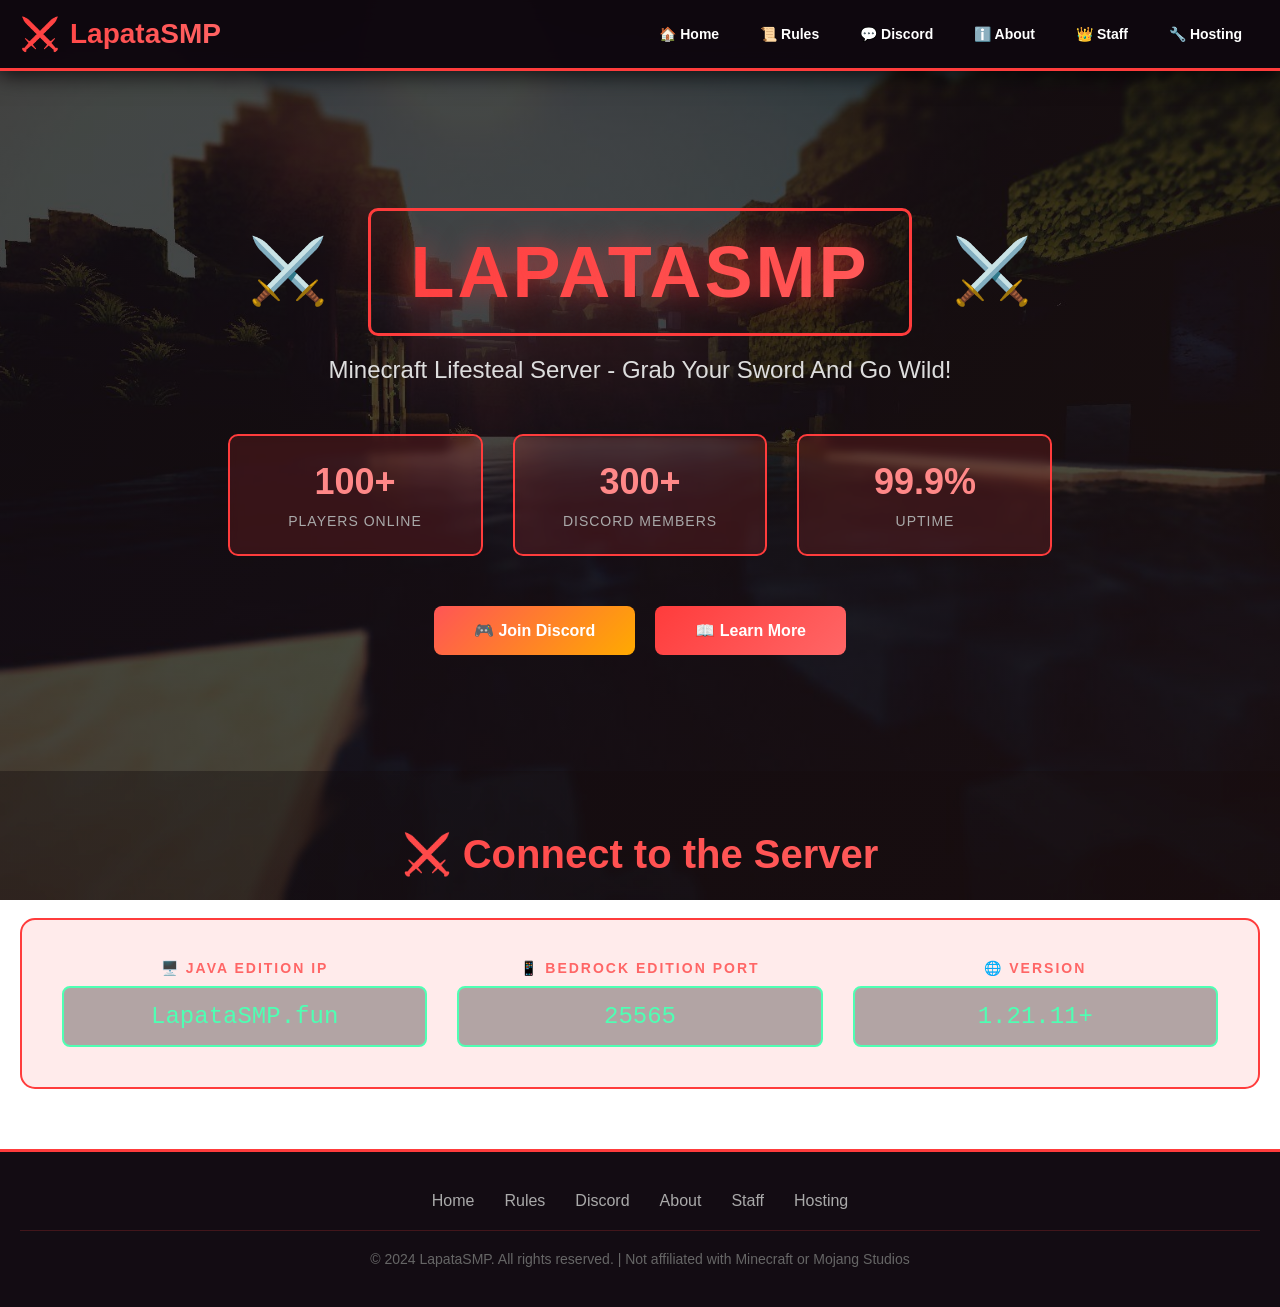
<file: index.html>
<!DOCTYPE html>
<html lang="en">
<head>
    <meta charset="UTF-8">
    <meta name="viewport" content="width=device-width, initial-scale=1.0">
    <title>LapataSMP - Minecraft Lifesteal Server</title>
    <link rel="stylesheet" href="styles.css">
</head>
<body>
    <!-- Header -->
    <header>
        <div class="header-content">
            <a href="index.html" class="logo">
                <span class="logo-icon">⚔️</span>
                LapataSMP
            </a>
            <nav>
                <a href="index.html">🏠 Home</a>
                <a href="rules.html">📜 Rules</a>
                <a href="discord.html">💬 Discord</a>
                <a href="about.html">ℹ️ About</a>
                <a href="staff.html">👑 Staff</a>
                <a href="hosting.html">🔧 Hosting</a>
            </nav>
        </div>
    </header>

    <!-- Hero Section -->
    <section class="hero">
        <div class="hero-content">
            <div style="display: flex; align-items: center; justify-content: center; gap: 20px;">
                <span class="sword-decoration">⚔️</span>
                <div class="hero-title">LAPATASMP</div>
                <span class="sword-decoration">⚔️</span>
            </div>
            <div class="hero-subtitle">Minecraft Lifesteal Server - Grab Your Sword And Go Wild!</div>

            <!-- Stats -->
            <div class="stats-container">
                <div class="stat-box">
                    <div class="stat-number">100+</div>
                    <div class="stat-label">Players Online</div>
                </div>
                <div class="stat-box">
                    <div class="stat-number">300+</div>
                    <div class="stat-label">Discord Members</div>
                </div>
                <div class="stat-box">
                    <div class="stat-number">99.9%</div>
                    <div class="stat-label">Uptime</div>
                </div>
            </div>

            <!-- CTA Buttons -->
            <div class="cta-buttons">
                <a href="discord.html" class="btn btn-secondary">🎮 Join Discord</a>
                <a href="about.html" class="btn btn-primary">📖 Learn More</a>
            </div>
        </div>
    </section>

    <!-- Server Info -->
    <section class="server-info-section">
        <h2 class="section-title">⚔️ Connect to the Server</h2>
        <div class="server-details">
            <div class="detail-item">
                <div class="detail-label">🖥️ Java Edition IP</div>
                <div class="detail-value" onclick="copyToClipboard('LapataSMP.fun')">LapataSMP.fun</div>
            </div>
            <div class="detail-item">
                <div class="detail-label">📱 Bedrock Edition Port</div>
                <div class="detail-value">25565</div>
            </div>
            <div class="detail-item">
                <div class="detail-label">🌐 Version</div>
                <div class="detail-value">1.21.11+</div>
            </div>
        </div>
    </section>

    <!-- Footer -->
    <footer>
        <div class="footer-content">
            <div class="footer-links">
                <a href="index.html">Home</a>
                <a href="rules.html">Rules</a>
                <a href="discord.html">Discord</a>
                <a href="about.html">About</a>
                <a href="staff.html">Staff</a>
                <a href="hosting.html">Hosting</a>
            </div>
            <div class="footer-bottom">
                <p>&copy; 2024 LapataSMP. All rights reserved. | Not affiliated with Minecraft or Mojang Studios</p>
            </div>
        </div>
    </footer>

    <script>
        function copyToClipboard(text) {
            navigator.clipboard.writeText(text).then(() => {
                alert('✅ Copied to clipboard: ' + text);
            }).catch(err => {
                console.error('Failed to copy:', err);
            });
        }
    </script>
</body>
</html>
</file>
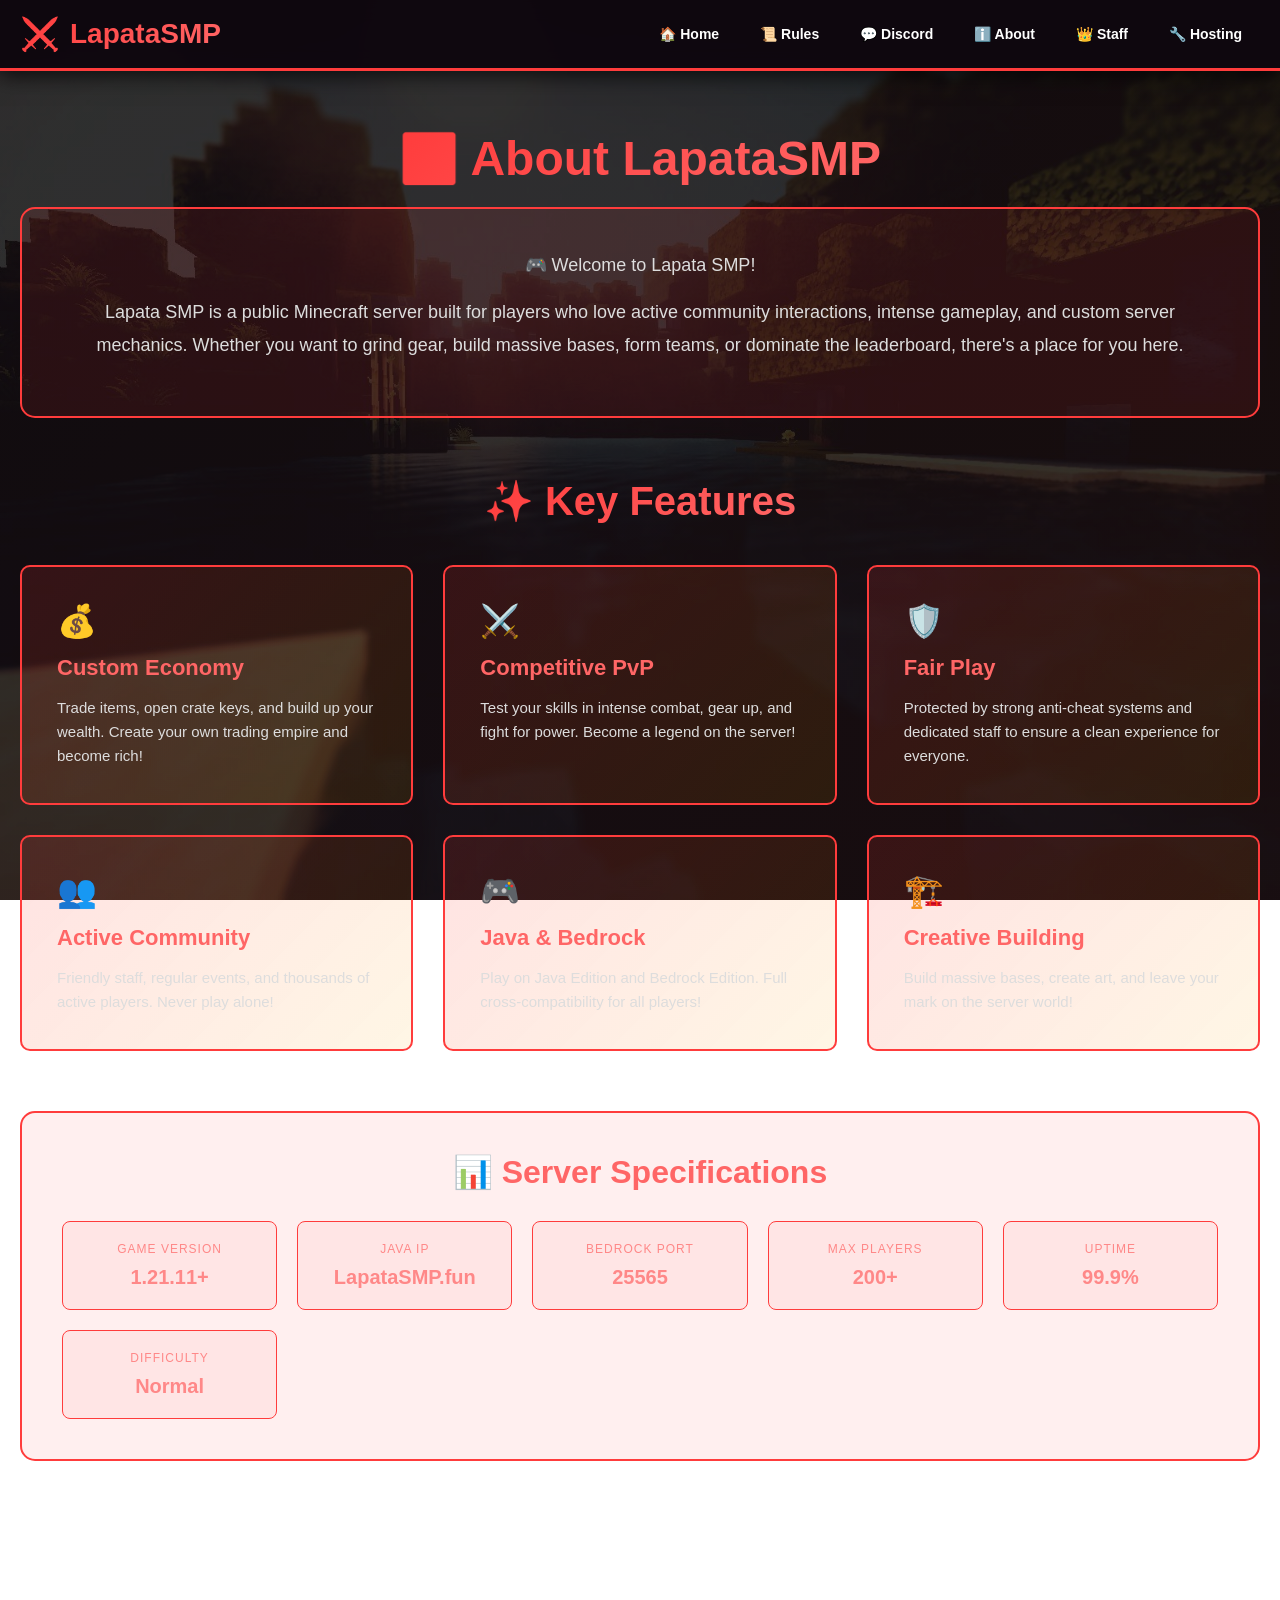
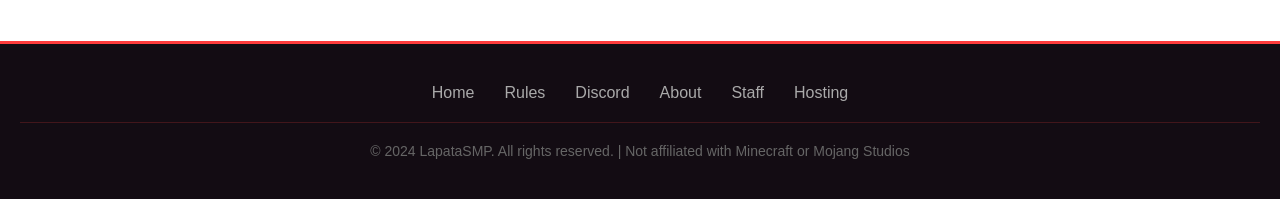
<file: about.html>
<!DOCTYPE html>
<html lang="en">
<head>
    <meta charset="UTF-8">
    <meta name="viewport" content="width=device-width, initial-scale=1.0">
    <title>About - LapataSMP</title>
    <link rel="stylesheet" href="styles.css">
</head>
<body>
    <!-- Header -->
    <header>
        <div class="header-content">
            <a href="index.html" class="logo">
                <span class="logo-icon">⚔️</span>
                LapataSMP
            </a>
            <nav>
                <a href="index.html">🏠 Home</a>
                <a href="rules.html">📜 Rules</a>
                <a href="discord.html">💬 Discord</a>
                <a href="about.html">ℹ️ About</a>
                <a href="staff.html">👑 Staff</a>
                <a href="hosting.html">🔧 Hosting</a>
            </nav>
        </div>
    </header>

    <!-- Main Content -->
    <div class="container" style="display: flex; flex-direction: column; align-items: center;">
        <h1 class="page-title">ℹ️ About LapataSMP</h1>

        <!-- Intro Section -->
        <div class="intro-section">
            <p>🎮 Welcome to Lapata SMP!</p>
            <p>Lapata SMP is a public Minecraft server built for players who love active community interactions, intense gameplay, and custom server mechanics. Whether you want to grind gear, build massive bases, form teams, or dominate the leaderboard, there's a place for you here.</p>
        </div>

        <!-- Features Section -->
        <h2 class="section-title">✨ Key Features</h2>
        
        <div class="features-grid">
            <div class="feature-card">
                <div class="feature-icon">💰</div>
                <div class="feature-title">Custom Economy</div>
                <div class="feature-description">Trade items, open crate keys, and build up your wealth. Create your own trading empire and become rich!</div>
            </div>

            <div class="feature-card">
                <div class="feature-icon">⚔️</div>
                <div class="feature-title">Competitive PvP</div>
                <div class="feature-description">Test your skills in intense combat, gear up, and fight for power. Become a legend on the server!</div>
            </div>

            <div class="feature-card">
                <div class="feature-icon">🛡️</div>
                <div class="feature-title">Fair Play</div>
                <div class="feature-description">Protected by strong anti-cheat systems and dedicated staff to ensure a clean experience for everyone.</div>
            </div>

            <div class="feature-card">
                <div class="feature-icon">👥</div>
                <div class="feature-title">Active Community</div>
                <div class="feature-description">Friendly staff, regular events, and thousands of active players. Never play alone!</div>
            </div>

            <div class="feature-card">
                <div class="feature-icon">🎮</div>
                <div class="feature-title">Java & Bedrock</div>
                <div class="feature-description">Play on Java Edition and Bedrock Edition. Full cross-compatibility for all players!</div>
            </div>

            <div class="feature-card">
                <div class="feature-icon">🏗️</div>
                <div class="feature-title">Creative Building</div>
                <div class="feature-description">Build massive bases, create art, and leave your mark on the server world!</div>
            </div>
        </div>

        <!-- Server Specs -->
        <div class="server-specs">
            <h2>📊 Server Specifications</h2>
            <div class="specs-grid">
                <div class="spec-item">
                    <div class="spec-label">Game Version</div>
                    <div class="spec-value">1.21.11+</div>
                </div>
                <div class="spec-item">
                    <div class="spec-label">Java IP</div>
                    <div class="spec-value">LapataSMP.fun</div>
                </div>
                <div class="spec-item">
                    <div class="spec-label">Bedrock Port</div>
                    <div class="spec-value">25565</div>
                </div>
                <div class="spec-item">
                    <div class="spec-label">Max Players</div>
                    <div class="spec-value">200+</div>
                </div>
                <div class="spec-item">
                    <div class="spec-label">Uptime</div>
                    <div class="spec-value">99.9%</div>
                </div>
                <div class="spec-item">
                    <div class="spec-label">Difficulty</div>
                    <div class="spec-value">Normal</div>
                </div>
            </div>
        </div>
    </div>

    <!-- Footer -->
    <footer>
        <div class="footer-content">
            <div class="footer-links">
                <a href="index.html">Home</a>
                <a href="rules.html">Rules</a>
                <a href="discord.html">Discord</a>
                <a href="about.html">About</a>
                <a href="staff.html">Staff</a>
                <a href="hosting.html">Hosting</a>
            </div>
            <div class="footer-bottom">
                <p>&copy; 2024 LapataSMP. All rights reserved. | Not affiliated with Minecraft or Mojang Studios</p>
            </div>
        </div>
    </footer>
</body>
</html>
</file>
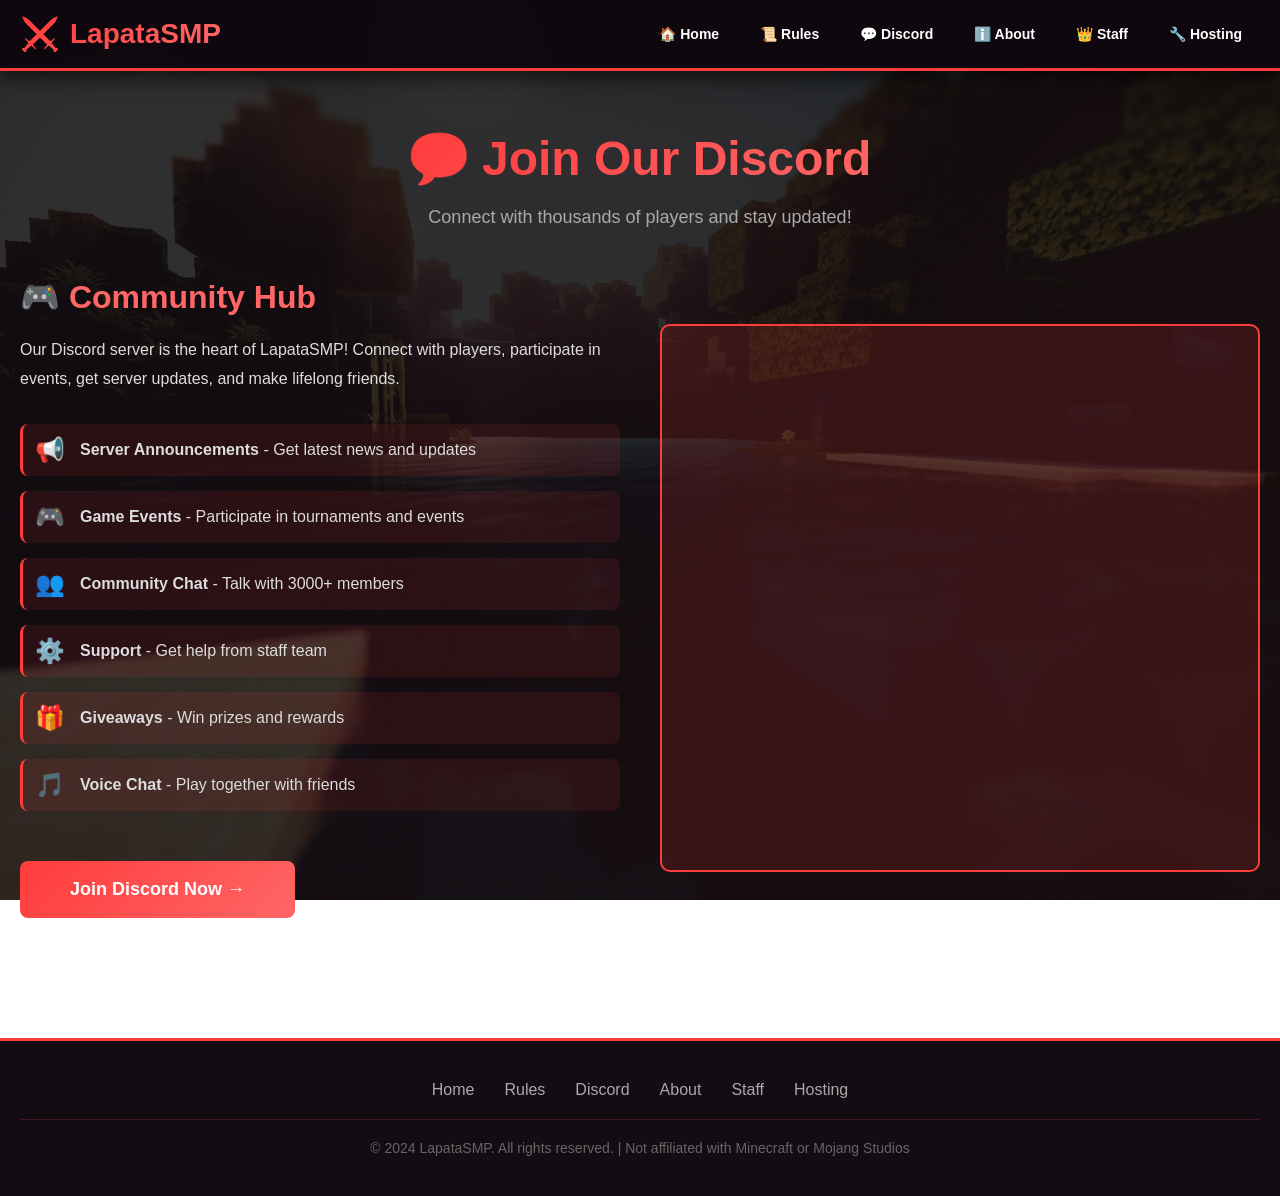
<file: discord.html>
<!DOCTYPE html>
<html lang="en">
<head>
    <meta charset="UTF-8">
    <meta name="viewport" content="width=device-width, initial-scale=1.0">
    <title>Discord - LapataSMP</title>
    <link rel="stylesheet" href="styles.css">
</head>
<body>
    <!-- Header -->
    <header>
        <div class="header-content">
            <a href="index.html" class="logo">
                <span class="logo-icon">⚔️</span>
                LapataSMP
            </a>
            <nav>
                <a href="index.html">🏠 Home</a>
                <a href="rules.html">📜 Rules</a>
                <a href="discord.html">💬 Discord</a>
                <a href="about.html">ℹ️ About</a>
                <a href="staff.html">👑 Staff</a>
                <a href="hosting.html">🔧 Hosting</a>
            </nav>
        </div>
    </header>

    <!-- Main Content -->
    <div class="container" style="display: flex; flex-direction: column; align-items: center;">
        <h1 class="page-title">💬 Join Our Discord</h1>
        <p class="page-subtitle">Connect with thousands of players and stay updated!</p>

        <div class="discord-content">
            <!-- Discord Info -->
            <div class="discord-info">
                <h2>🎮 Community Hub</h2>
                <p>Our Discord server is the heart of LapataSMP! Connect with players, participate in events, get server updates, and make lifelong friends.</p>

                <div class="benefits-list">
                    <div class="benefit-item">
                        <div class="benefit-icon">📢</div>
                        <div class="benefit-text"><strong>Server Announcements</strong> - Get latest news and updates</div>
                    </div>
                    <div class="benefit-item">
                        <div class="benefit-icon">🎮</div>
                        <div class="benefit-text"><strong>Game Events</strong> - Participate in tournaments and events</div>
                    </div>
                    <div class="benefit-item">
                        <div class="benefit-icon">👥</div>
                        <div class="benefit-text"><strong>Community Chat</strong> - Talk with 3000+ members</div>
                    </div>
                    <div class="benefit-item">
                        <div class="benefit-icon">⚙️</div>
                        <div class="benefit-text"><strong>Support</strong> - Get help from staff team</div>
                    </div>
                    <div class="benefit-item">
                        <div class="benefit-icon">🎁</div>
                        <div class="benefit-text"><strong>Giveaways</strong> - Win prizes and rewards</div>
                    </div>
                    <div class="benefit-item">
                        <div class="benefit-icon">🎵</div>
                        <div class="benefit-text"><strong>Voice Chat</strong> - Play together with friends</div>
                    </div>
                </div>

                <a href="https://discord.gg/hH77u4wPYd" target="_blank" class="discord-btn">Join Discord Now →</a>
            </div>

            <!-- Discord Widget -->
            <div class="discord-widget">
                <div class="widget-container">
                    <iframe src="https://discord.com/widget?id=1532938757743841352&theme=dark" width="100%" height="500" allowtransparency="true" frameborder="0" sandbox="allow-popups allow-popups-to-escape-sandbox allow-same-origin allow-scripts"></iframe>
                </div>
            </div>
        </div>
    </div>

    <!-- Footer -->
    <footer>
        <div class="footer-content">
            <div class="footer-links">
                <a href="index.html">Home</a>
                <a href="rules.html">Rules</a>
                <a href="discord.html">Discord</a>
                <a href="about.html">About</a>
                <a href="staff.html">Staff</a>
                <a href="hosting.html">Hosting</a>
            </div>
            <div class="footer-bottom">
                <p>&copy; 2024 LapataSMP. All rights reserved. | Not affiliated with Minecraft or Mojang Studios</p>
            </div>
        </div>
    </footer>
</body>
</html>
</file>
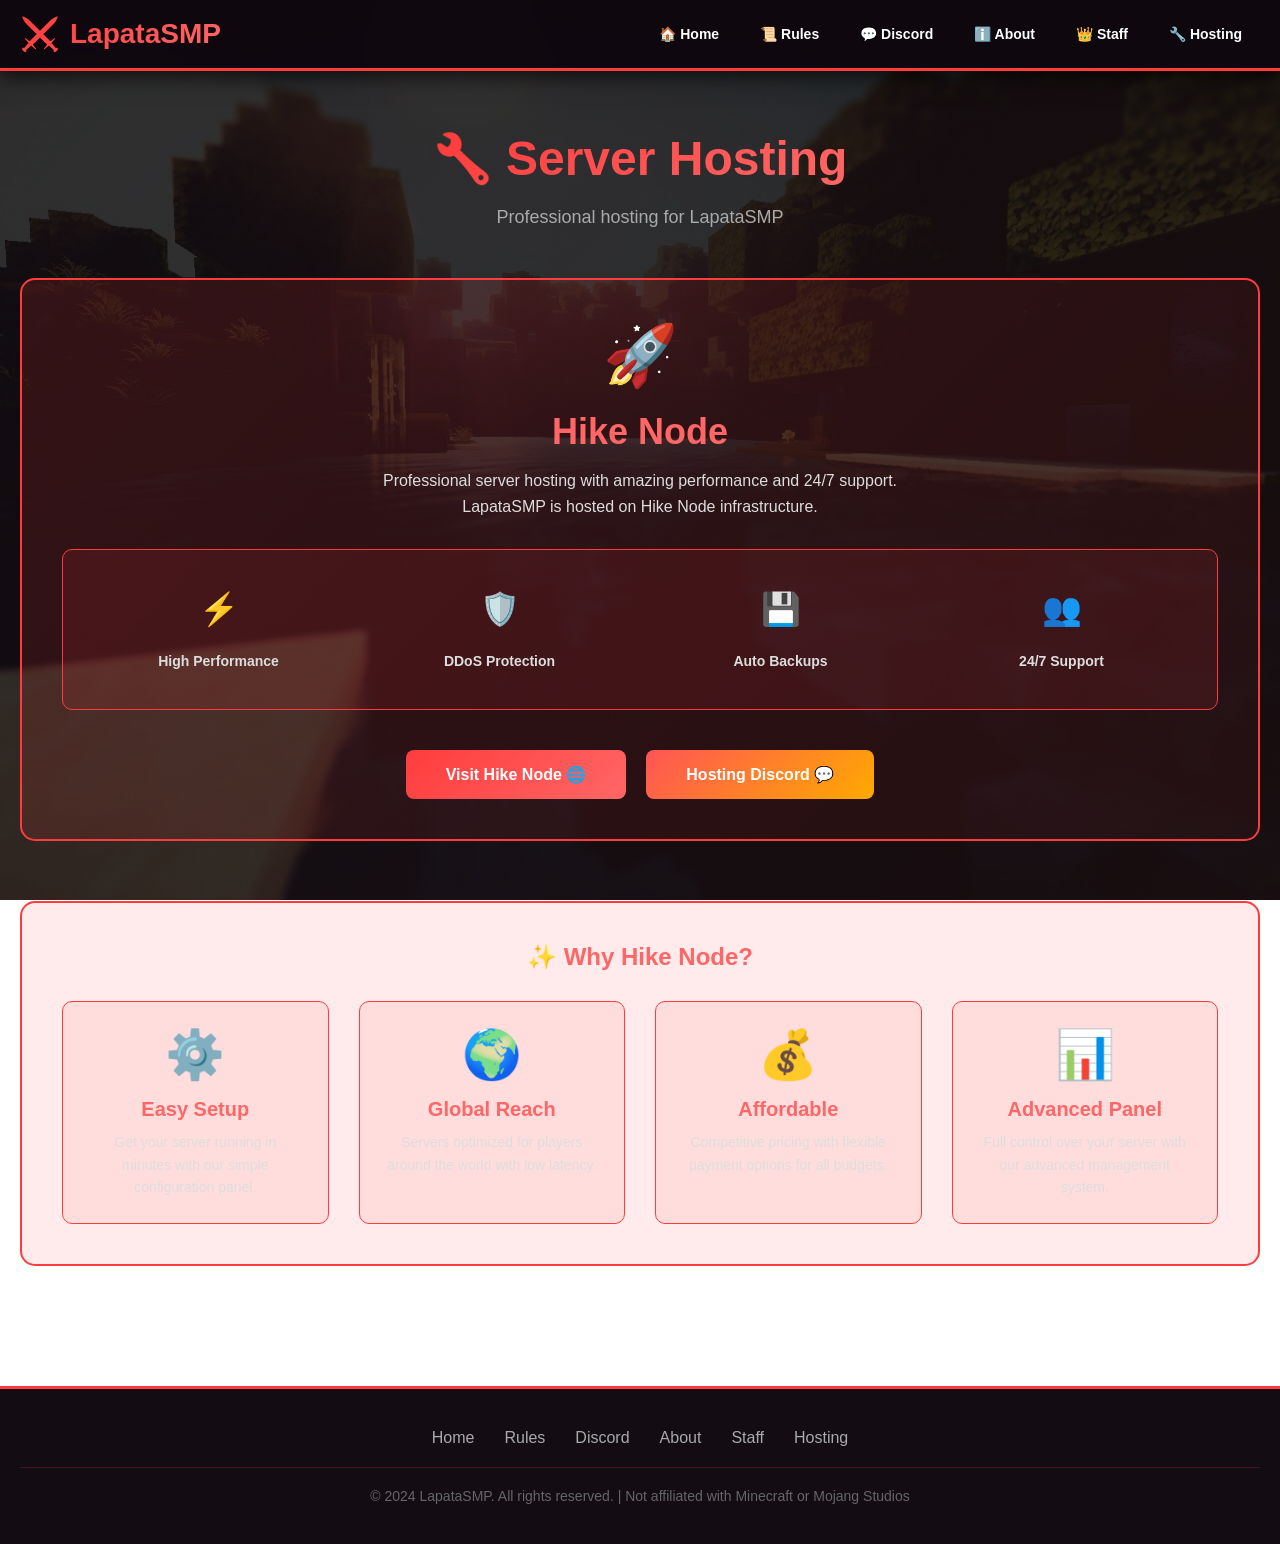
<file: hosting.html>
<!DOCTYPE html>
<html lang="en">
<head>
    <meta charset="UTF-8">
    <meta name="viewport" content="width=device-width, initial-scale=1.0">
    <title>Hosting - LapataSMP</title>
    <link rel="stylesheet" href="styles.css">
</head>
<body>
    <!-- Header -->
    <header>
        <div class="header-content">
            <a href="index.html" class="logo">
                <span class="logo-icon">⚔️</span>
                LapataSMP
            </a>
            <nav>
                <a href="index.html">🏠 Home</a>
                <a href="rules.html">📜 Rules</a>
                <a href="discord.html">💬 Discord</a>
                <a href="about.html">ℹ️ About</a>
                <a href="staff.html">👑 Staff</a>
                <a href="hosting.html">🔧 Hosting</a>
            </nav>
        </div>
    </header>

    <!-- Hosting Section -->
    <div class="container" style="display: flex; flex-direction: column; align-items: center;">
        <h1 class="page-title">🔧 Server Hosting</h1>
        <p class="page-subtitle">Professional hosting for LapataSMP</p>

        <div class="hosting-content">
            <!-- Hike Node Hosting -->
            <div class="hosting-card">
                <div class="hosting-icon">🚀</div>
                <h2>Hike Node</h2>
                <p class="hosting-description">Professional server hosting with amazing performance and 24/7 support. LapataSMP is hosted on Hike Node infrastructure.</p>
                
                <div class="hosting-features">
                    <div class="feature-item">
                        <span class="feature-icon">⚡</span>
                        <span class="feature-text">High Performance</span>
                    </div>
                    <div class="feature-item">
                        <span class="feature-icon">🛡️</span>
                        <span class="feature-text">DDoS Protection</span>
                    </div>
                    <div class="feature-item">
                        <span class="feature-icon">💾</span>
                        <span class="feature-text">Auto Backups</span>
                    </div>
                    <div class="feature-item">
                        <span class="feature-icon">👥</span>
                        <span class="feature-text">24/7 Support</span>
                    </div>
                </div>

                <div class="hosting-links">
                    <a href="https://hikenode.devabyss.indevs.in" target="_blank" class="btn btn-primary">Visit Hike Node 🌐</a>
                    <a href="https://discord.gg/XKkHuANNqW" target="_blank" class="btn btn-secondary">Hosting Discord 💬</a>
                </div>
            </div>

            <!-- Why Choose Info -->
            <div class="hosting-info">
                <h2 style="color: #ff6666; margin-bottom: 20px; text-align: center;">✨ Why Hike Node?</h2>
                
                <div class="info-grid">
                    <div class="info-item">
                        <div class="info-icon">⚙️</div>
                        <h3>Easy Setup</h3>
                        <p>Get your server running in minutes with our simple configuration panel.</p>
                    </div>

                    <div class="info-item">
                        <div class="info-icon">🌍</div>
                        <h3>Global Reach</h3>
                        <p>Servers optimized for players around the world with low latency.</p>
                    </div>

                    <div class="info-item">
                        <div class="info-icon">💰</div>
                        <h3>Affordable</h3>
                        <p>Competitive pricing with flexible payment options for all budgets.</p>
                    </div>

                    <div class="info-item">
                        <div class="info-icon">📊</div>
                        <h3>Advanced Panel</h3>
                        <p>Full control over your server with our advanced management system.</p>
                    </div>
                </div>
            </div>
        </div>
    </div>

    <!-- Footer -->
    <footer>
        <div class="footer-content">
            <div class="footer-links">
                <a href="index.html">Home</a>
                <a href="rules.html">Rules</a>
                <a href="discord.html">Discord</a>
                <a href="about.html">About</a>
                <a href="staff.html">Staff</a>
                <a href="hosting.html">Hosting</a>
            </div>
            <div class="footer-bottom">
                <p>&copy; 2024 LapataSMP. All rights reserved. | Not affiliated with Minecraft or Mojang Studios</p>
            </div>
        </div>
    </footer>
</body>
</html>
</file>
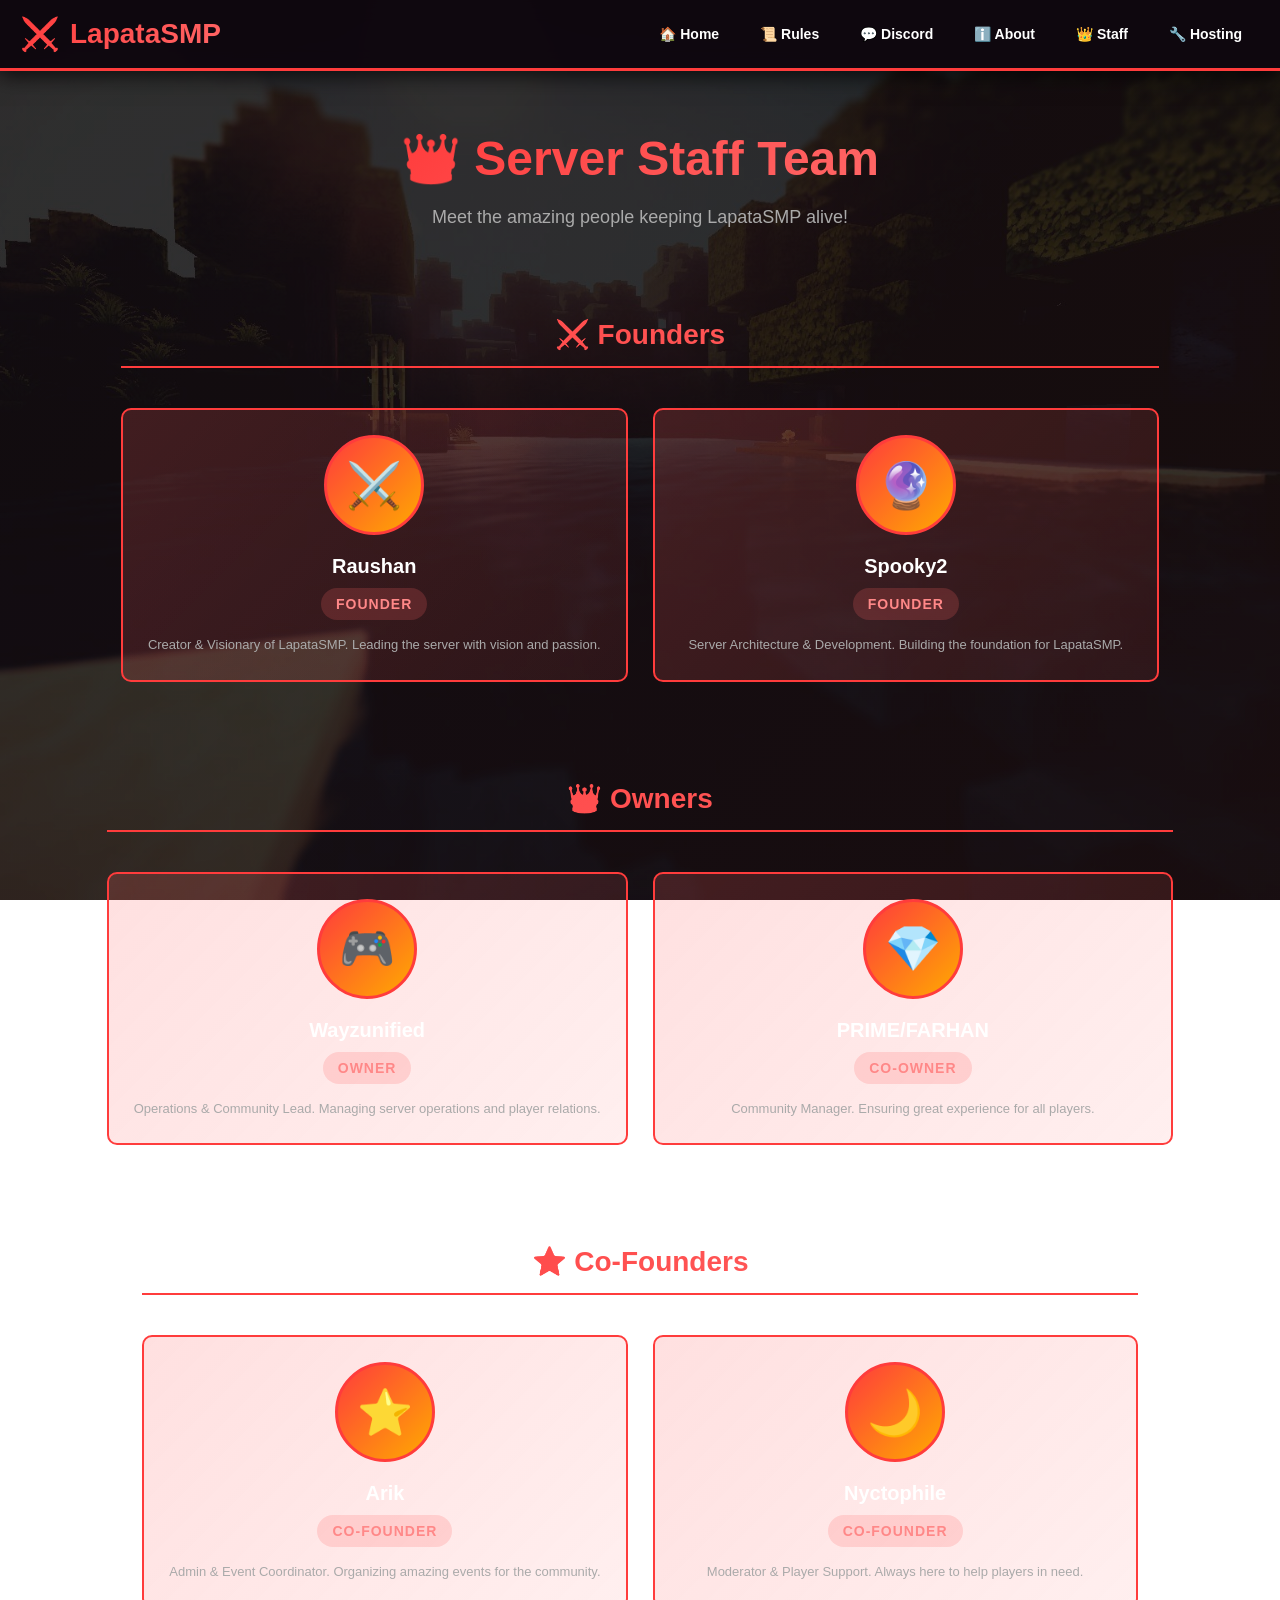
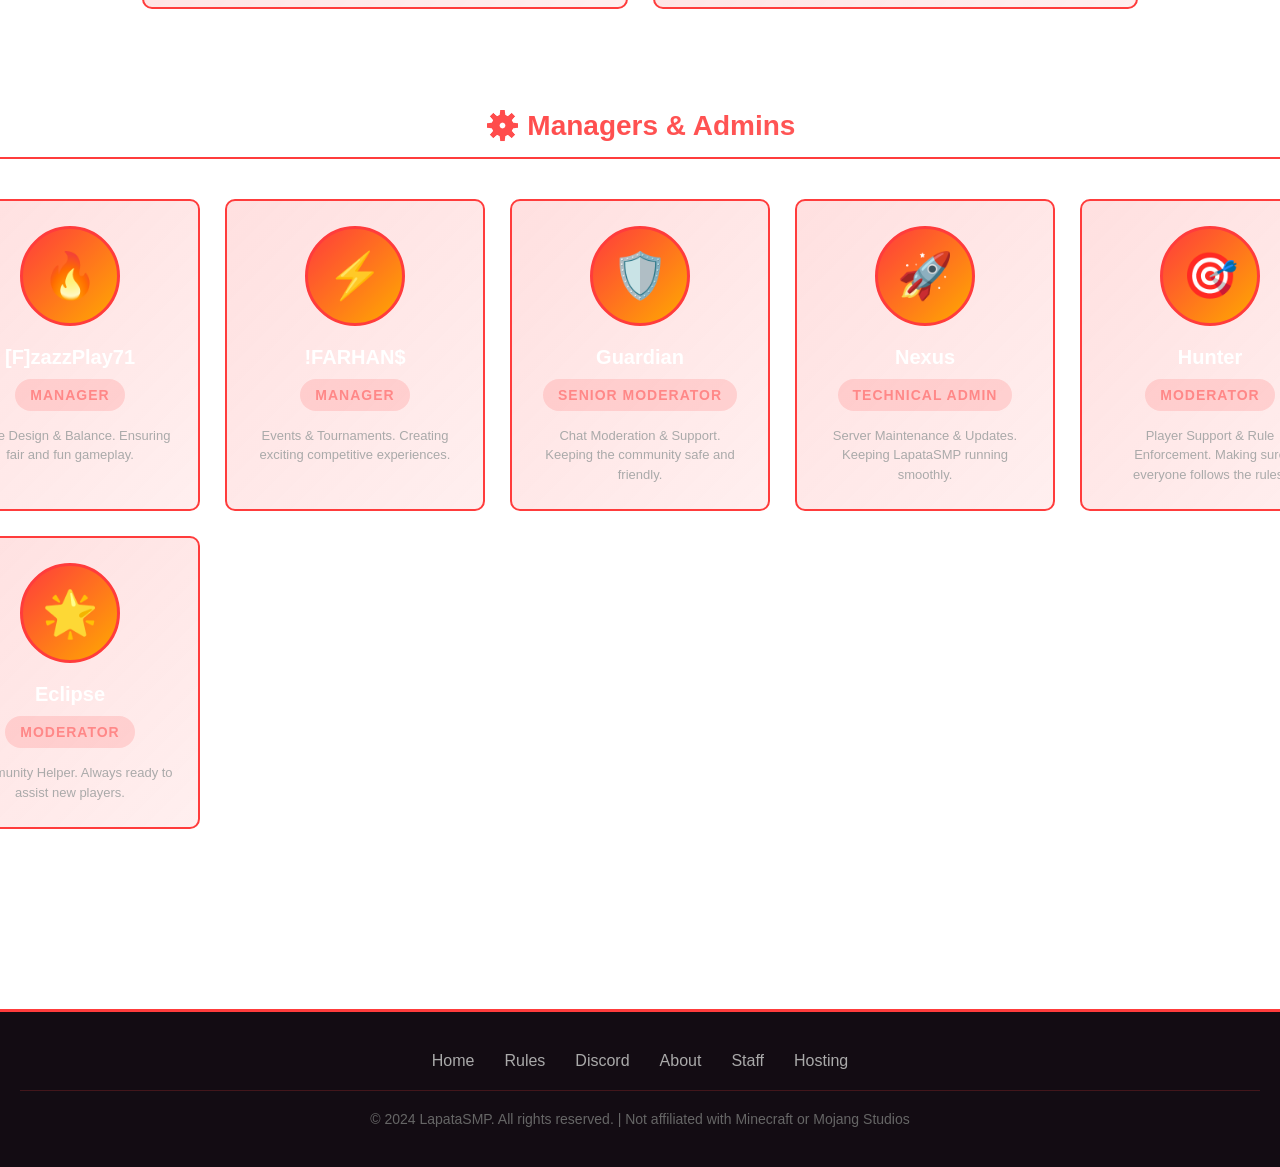
<file: staff.html>
<!DOCTYPE html>
<html lang="en">
<head>
    <meta charset="UTF-8">
    <meta name="viewport" content="width=device-width, initial-scale=1.0">
    <title>Staff - LapataSMP</title>
    <link rel="stylesheet" href="styles.css">
</head>
<body>
    <!-- Header -->
    <header>
        <div class="header-content">
            <a href="index.html" class="logo">
                <span class="logo-icon">⚔️</span>
                LapataSMP
            </a>
            <nav>
                <a href="index.html">🏠 Home</a>
                <a href="rules.html">📜 Rules</a>
                <a href="discord.html">💬 Discord</a>
                <a href="about.html">ℹ️ About</a>
                <a href="staff.html">👑 Staff</a>
                <a href="hosting.html">🔧 Hosting</a>
            </nav>
        </div>
    </header>

    <!-- Main Content -->
    <div class="container" style="display: flex; flex-direction: column; align-items: center;">
        <h1 class="page-title">👑 Server Staff Team</h1>
        <p class="page-subtitle">Meet the amazing people keeping LapataSMP alive!</p>

        <!-- Founders -->
        <div class="staff-section">
            <h2 class="section-title">⚔️ Founders</h2>
            <div class="staff-grid">
                <div class="staff-card" style="animation-delay: 0.1s;">
                    <div class="staff-avatar">⚔️</div>
                    <div class="staff-name">Raushan</div>
                    <div class="staff-rank">Founder</div>
                    <div class="staff-desc">Creator & Visionary of LapataSMP. Leading the server with vision and passion.</div>
                </div>

                <div class="staff-card" style="animation-delay: 0.2s;">
                    <div class="staff-avatar">🔮</div>
                    <div class="staff-name">Spooky2</div>
                    <div class="staff-rank">Founder</div>
                    <div class="staff-desc">Server Architecture & Development. Building the foundation for LapataSMP.</div>
                </div>
            </div>
        </div>

        <!-- Owners -->
        <div class="staff-section">
            <h2 class="section-title">👑 Owners</h2>
            <div class="staff-grid">
                <div class="staff-card" style="animation-delay: 0.3s;">
                    <div class="staff-avatar">🎮</div>
                    <div class="staff-name">Wayzunified</div>
                    <div class="staff-rank">Owner</div>
                    <div class="staff-desc">Operations & Community Lead. Managing server operations and player relations.</div>
                </div>

                <div class="staff-card" style="animation-delay: 0.4s;">
                    <div class="staff-avatar">💎</div>
                    <div class="staff-name">PRIME/FARHAN</div>
                    <div class="staff-rank">Co-Owner</div>
                    <div class="staff-desc">Community Manager. Ensuring great experience for all players.</div>
                </div>
            </div>
        </div>

        <!-- Co-Founders -->
        <div class="staff-section">
            <h2 class="section-title">⭐ Co-Founders</h2>
            <div class="staff-grid">
                <div class="staff-card" style="animation-delay: 0.5s;">
                    <div class="staff-avatar">⭐</div>
                    <div class="staff-name">Arik</div>
                    <div class="staff-rank">Co-Founder</div>
                    <div class="staff-desc">Admin & Event Coordinator. Organizing amazing events for the community.</div>
                </div>

                <div class="staff-card" style="animation-delay: 0.6s;">
                    <div class="staff-avatar">🌙</div>
                    <div class="staff-name">Nyctophile</div>
                    <div class="staff-rank">Co-Founder</div>
                    <div class="staff-desc">Moderator & Player Support. Always here to help players in need.</div>
                </div>
            </div>
        </div>

        <!-- Managers -->
        <div class="staff-section">
            <h2 class="section-title">⚙️ Managers & Admins</h2>
            <div class="staff-grid">
                <div class="staff-card" style="animation-delay: 0.7s;">
                    <div class="staff-avatar">🔥</div>
                    <div class="staff-name">[F]zazzPlay71</div>
                    <div class="staff-rank">Manager</div>
                    <div class="staff-desc">Game Design & Balance. Ensuring fair and fun gameplay.</div>
                </div>

                <div class="staff-card" style="animation-delay: 0.8s;">
                    <div class="staff-avatar">⚡</div>
                    <div class="staff-name">!FARHAN$</div>
                    <div class="staff-rank">Manager</div>
                    <div class="staff-desc">Events & Tournaments. Creating exciting competitive experiences.</div>
                </div>

                <div class="staff-card" style="animation-delay: 0.9s;">
                    <div class="staff-avatar">🛡️</div>
                    <div class="staff-name">Guardian</div>
                    <div class="staff-rank">Senior Moderator</div>
                    <div class="staff-desc">Chat Moderation & Support. Keeping the community safe and friendly.</div>
                </div>

                <div class="staff-card" style="animation-delay: 1.0s;">
                    <div class="staff-avatar">🚀</div>
                    <div class="staff-name">Nexus</div>
                    <div class="staff-rank">Technical Admin</div>
                    <div class="staff-desc">Server Maintenance & Updates. Keeping LapataSMP running smoothly.</div>
                </div>

                <div class="staff-card" style="animation-delay: 1.1s;">
                    <div class="staff-avatar">🎯</div>
                    <div class="staff-name">Hunter</div>
                    <div class="staff-rank">Moderator</div>
                    <div class="staff-desc">Player Support & Rule Enforcement. Making sure everyone follows the rules.</div>
                </div>

                <div class="staff-card" style="animation-delay: 1.2s;">
                    <div class="staff-avatar">🌟</div>
                    <div class="staff-name">Eclipse</div>
                    <div class="staff-rank">Moderator</div>
                    <div class="staff-desc">Community Helper. Always ready to assist new players.</div>
                </div>
            </div>
        </div>
    </div>

    <!-- Footer -->
    <footer>
        <div class="footer-content">
            <div class="footer-links">
                <a href="index.html">Home</a>
                <a href="rules.html">Rules</a>
                <a href="discord.html">Discord</a>
                <a href="about.html">About</a>
                <a href="staff.html">Staff</a>
                <a href="hosting.html">Hosting</a>
            </div>
            <div class="footer-bottom">
                <p>&copy; 2024 LapataSMP. All rights reserved. | Not affiliated with Minecraft or Mojang Studios</p>
            </div>
        </div>
    </footer>
</body>
</html>
</file>
<file: styles.css>
/* Global Styles */
* {
    margin: 0;
    padding: 0;
    box-sizing: border-box;
}

body {
    font-family: 'Segoe UI', Tahoma, Geneva, Verdana, sans-serif;
    color: #fff;
    overflow-x: hidden;
    background: url('bg-minecraft.jpg') center/cover fixed;
    background-attachment: fixed;
    min-height: 100vh;
}

body::before {
    content: '';
    position: fixed;
    top: 0;
    left: 0;
    right: 0;
    bottom: 0;
    background: linear-gradient(135deg, rgba(15, 10, 15, 0.85), rgba(25, 12, 12, 0.85));
    z-index: -1;
    pointer-events: none;
}

/* SVG Background Animation */
@keyframes float {
    0%, 100% { transform: translateY(0px); }
    50% { transform: translateY(20px); }
}

@keyframes glow {
    0%, 100% { box-shadow: 0 0 20px rgba(255, 60, 60, 0.5); }
    50% { box-shadow: 0 0 40px rgba(255, 60, 60, 0.8); }
}

@keyframes slideIn {
    from {
        opacity: 0;
        transform: translateY(30px);
    }
    to {
        opacity: 1;
        transform: translateY(0);
    }
}

@keyframes fadeIn {
    from { opacity: 0; }
    to { opacity: 1; }
}

@keyframes pulse {
    0%, 100% { transform: scale(1); }
    50% { transform: scale(1.05); }
}

@keyframes slideUp {
    from {
        opacity: 0;
        transform: translateY(30px);
    }
    to {
        opacity: 1;
        transform: translateY(0);
    }
}

/* Header Styles */
header {
    background: rgba(15, 8, 15, 0.98);
    padding: 15px 0;
    border-bottom: 3px solid #ff3c3c;
    position: sticky;
    top: 0;
    z-index: 1001;
    backdrop-filter: blur(10px);
    box-shadow: 0 5px 20px rgba(0, 0, 0, 0.7);
}

.header-content {
    max-width: 1400px;
    margin: 0 auto;
    padding: 0 20px;
    display: flex;
    justify-content: space-between;
    align-items: center;
    flex-wrap: wrap;
    gap: 20px;
}

.logo {
    font-size: 28px;
    font-weight: bold;
    background: linear-gradient(135deg, #ff3c3c, #ff6666);
    -webkit-background-clip: text;
    -webkit-text-fill-color: transparent;
    background-clip: text;
    cursor: pointer;
    transition: all 0.3s ease;
    text-decoration: none;
    display: flex;
    align-items: center;
    gap: 10px;
}

.logo:hover {
    transform: scale(1.05);
    filter: drop-shadow(0 0 10px rgba(255, 60, 60, 0.8));
}

.logo-icon {
    font-size: 32px;
}

nav {
    display: flex;
    gap: 5px;
    flex-wrap: wrap;
    align-items: center;
}

nav a {
    color: #fff;
    text-decoration: none;
    padding: 10px 18px;
    border-radius: 6px;
    transition: all 0.3s ease;
    font-weight: 600;
    font-size: 14px;
    display: flex;
    align-items: center;
    gap: 6px;
}

nav a:hover {
    background: rgba(255, 60, 60, 0.3);
    color: #ffaa00;
    transform: translateY(-2px);
}

/* Hero Section with Minecraft Background */
.hero {
    position: relative;
    min-height: 700px;
    display: flex;
    flex-direction: column;
    align-items: center;
    justify-content: center;
    padding: 40px 20px;
    text-align: center;
    overflow: hidden;
}

.hero::before {
    content: '';
    position: absolute;
    top: 0;
    left: 0;
    right: 0;
    bottom: 0;
    background: url('bg-minecraft.jpg') center/cover;
    background-attachment: fixed;
    z-index: 0;
}

.hero::after {
    content: '';
    position: absolute;
    top: 0;
    left: 0;
    right: 0;
    bottom: 0;
    background: linear-gradient(135deg, rgba(15, 8, 15, 0.75), rgba(25, 12, 12, 0.75));
    z-index: 1;
}

.hero-content {
    position: relative;
    z-index: 2;
    animation: slideIn 0.8s ease;
}

.hero-title {
    font-size: 72px;
    font-weight: bold;
    margin: 20px 0;
    background: linear-gradient(135deg, #ff3c3c, #ff6666, #ff3c3c);
    background-size: 200% 200%;
    -webkit-background-clip: text;
    -webkit-text-fill-color: transparent;
    background-clip: text;
    animation: glow 3s ease-in-out infinite;
    text-shadow: 0 0 30px rgba(255, 60, 60, 0.6);
    letter-spacing: 3px;
    border: 3px solid #ff3c3c;
    padding: 20px 40px;
    border-radius: 10px;
}

.hero-subtitle {
    font-size: 24px;
    color: #ddd;
    margin-bottom: 50px;
    font-weight: 300;
}

.sword-decoration {
    font-size: 64px;
    animation: pulse 2s ease-in-out infinite;
    margin: 0 20px;
}

/* Stats Container */
.stats-container {
    display: grid;
    grid-template-columns: repeat(auto-fit, minmax(250px, 1fr));
    gap: 30px;
    margin: 50px 0;
    max-width: 900px;
}

.stat-box {
    background: rgba(255, 60, 60, 0.15);
    border: 2px solid #ff3c3c;
    padding: 25px;
    border-radius: 10px;
    backdrop-filter: blur(5px);
    transition: all 0.3s ease;
    cursor: pointer;
    animation: slideUp 0.6s ease forwards;
    opacity: 0;
}

.stat-box:nth-child(1) { animation-delay: 0.1s; }
.stat-box:nth-child(2) { animation-delay: 0.2s; }
.stat-box:nth-child(3) { animation-delay: 0.3s; }

.stat-box:hover {
    transform: translateY(-10px);
    background: rgba(255, 60, 60, 0.25);
    box-shadow: 0 10px 30px rgba(255, 60, 60, 0.4);
}

.stat-number {
    font-size: 36px;
    font-weight: bold;
    color: #ff8888;
    margin-bottom: 10px;
}

.stat-label {
    font-size: 14px;
    color: #aaa;
    text-transform: uppercase;
    letter-spacing: 1px;
}

/* Buttons */
.cta-buttons {
    display: flex;
    gap: 20px;
    justify-content: center;
    flex-wrap: wrap;
    margin-top: 40px;
}

.btn {
    padding: 15px 40px;
    border: none;
    border-radius: 8px;
    font-size: 16px;
    font-weight: bold;
    cursor: pointer;
    transition: all 0.3s ease;
    text-decoration: none;
    display: inline-flex;
    align-items: center;
    gap: 10px;
}

.btn-primary {
    background: linear-gradient(135deg, #ff3c3c, #ff6666);
    color: white;
}

.btn-primary:hover {
    transform: translateY(-5px);
    box-shadow: 0 15px 40px rgba(255, 60, 60, 0.6);
}

.btn-secondary {
    background: linear-gradient(135deg, #ff5555, #ffaa00);
    color: white;
}

.btn-secondary:hover {
    transform: translateY(-5px);
    box-shadow: 0 15px 40px rgba(255, 100, 100, 0.6);
}

/* Container */
.container {
    max-width: 1400px;
    margin: 0 auto;
    padding: 60px 20px;
    position: relative;
    z-index: 1;
}

/* Section Titles */
.section-title {
    font-size: 40px;
    font-weight: bold;
    text-align: center;
    margin-bottom: 40px;
    background: linear-gradient(135deg, #ff3c3c, #ff6666);
    -webkit-background-clip: text;
    -webkit-text-fill-color: transparent;
    background-clip: text;
}

.page-title {
    font-size: 48px;
    font-weight: bold;
    text-align: center;
    margin-bottom: 20px;
    background: linear-gradient(135deg, #ff3c3c, #ff6666);
    -webkit-background-clip: text;
    -webkit-text-fill-color: transparent;
    background-clip: text;
}

.page-subtitle {
    text-align: center;
    color: #aaa;
    font-size: 18px;
    margin-bottom: 50px;
}

/* Server Info Section */
.server-info-section {
    max-width: 1400px;
    margin: 60px auto;
    padding: 0 20px;
    position: relative;
    z-index: 1;
}

.server-details {
    display: grid;
    grid-template-columns: repeat(auto-fit, minmax(300px, 1fr));
    gap: 30px;
    background: rgba(255, 60, 60, 0.1);
    padding: 40px;
    border-radius: 15px;
    border: 2px solid #ff3c3c;
    width: 100%;
    max-width: 1400px;
    margin: 0 auto;
}

.detail-item {
    text-align: center;
}

.detail-label {
    font-size: 14px;
    color: #ff6666;
    text-transform: uppercase;
    letter-spacing: 2px;
    margin-bottom: 10px;
    font-weight: bold;
}

.detail-value {
    font-size: 24px;
    color: #4fffb3;
    font-family: 'Courier New', monospace;
    background: rgba(0, 0, 0, 0.3);
    padding: 15px;
    border-radius: 8px;
    border: 2px solid #4fffb3;
    cursor: pointer;
    transition: all 0.3s ease;
}

.detail-value:hover {
    background: rgba(79, 255, 179, 0.1);
    transform: scale(1.05);
}

/* Rules Grid */
.rules-grid {
    display: grid;
    grid-template-columns: repeat(auto-fit, minmax(350px, 1fr));
    gap: 25px;
    width: 100%;
    max-width: 1400px;
    margin: 0 auto;
}

.rule-card {
    background: linear-gradient(135deg, rgba(255, 100, 100, 0.15), rgba(255, 100, 100, 0.05));
    border: 2px solid #ff3c3c;
    padding: 30px;
    border-radius: 10px;
    transition: all 0.3s ease;
    animation: slideUp 0.6s ease forwards;
    opacity: 0;
}

.rule-card:nth-child(1) { animation-delay: 0.1s; }
.rule-card:nth-child(2) { animation-delay: 0.2s; }
.rule-card:nth-child(3) { animation-delay: 0.3s; }
.rule-card:nth-child(4) { animation-delay: 0.4s; }
.rule-card:nth-child(5) { animation-delay: 0.5s; }
.rule-card:nth-child(6) { animation-delay: 0.6s; }
.rule-card:nth-child(7) { animation-delay: 0.7s; }
.rule-card:nth-child(8) { animation-delay: 0.8s; }

.rule-card:hover {
    transform: translateY(-10px);
    background: linear-gradient(135deg, rgba(255, 100, 100, 0.25), rgba(255, 100, 100, 0.15));
    box-shadow: 0 15px 40px rgba(255, 60, 60, 0.3);
    border-color: #ff6666;
}

.rule-icon {
    font-size: 32px;
    margin-bottom: 15px;
}

.rule-title {
    font-size: 22px;
    font-weight: bold;
    color: #ff6666;
    margin-bottom: 15px;
}

.rule-description {
    color: #ddd;
    line-height: 1.6;
    font-size: 15px;
}

/* About Styles */
.about-container {
    animation: slideIn 0.8s ease;
    position: relative;
    z-index: 1;
}

.intro-section {
    background: rgba(255, 60, 60, 0.1);
    border: 2px solid #ff3c3c;
    padding: 40px;
    border-radius: 15px;
    margin-bottom: 60px;
    text-align: center;
    animation: slideUp 0.6s ease;
    width: 100%;
    max-width: 1400px;
    margin-left: auto;
    margin-right: auto;
}

.intro-section p {
    font-size: 18px;
    line-height: 1.8;
    color: #ddd;
    margin-bottom: 15px;
}

.features-grid {
    display: grid;
    grid-template-columns: repeat(auto-fit, minmax(300px, 1fr));
    gap: 30px;
    margin-bottom: 60px;
    width: 100%;
    max-width: 1400px;
    margin-left: auto;
    margin-right: auto;
}

.feature-card {
    background: linear-gradient(135deg, rgba(255, 60, 60, 0.15), rgba(255, 170, 0, 0.1));
    border: 2px solid #ff3c3c;
    padding: 35px;
    border-radius: 10px;
    transition: all 0.3s ease;
    animation: slideUp 0.6s ease forwards;
    opacity: 0;
}

.feature-card:nth-child(1) { animation-delay: 0.1s; }
.feature-card:nth-child(2) { animation-delay: 0.2s; }
.feature-card:nth-child(3) { animation-delay: 0.3s; }
.feature-card:nth-child(4) { animation-delay: 0.4s; }
.feature-card:nth-child(5) { animation-delay: 0.5s; }
.feature-card:nth-child(6) { animation-delay: 0.6s; }

.feature-card:hover {
    transform: translateY(-10px);
    background: linear-gradient(135deg, rgba(255, 60, 60, 0.25), rgba(255, 170, 0, 0.15));
    box-shadow: 0 15px 40px rgba(255, 60, 60, 0.3);
}

.feature-icon {
    font-size: 40px;
    margin-bottom: 15px;
}

.feature-title {
    font-size: 22px;
    font-weight: bold;
    color: #ff6666;
    margin-bottom: 15px;
}

.feature-description {
    color: #ddd;
    line-height: 1.6;
    font-size: 15px;
}

/* Server Specs */
.server-specs {
    background: rgba(255, 100, 100, 0.1);
    border: 2px solid #ff3c3c;
    padding: 40px;
    border-radius: 15px;
    margin-bottom: 60px;
    width: 100%;
    max-width: 1400px;
    margin-left: auto;
    margin-right: auto;
}

.server-specs h2 {
    font-size: 32px;
    color: #ff6666;
    margin-bottom: 30px;
    text-align: center;
}

.specs-grid {
    display: grid;
    grid-template-columns: repeat(auto-fit, minmax(200px, 1fr));
    gap: 20px;
}

.spec-item {
    background: rgba(255, 60, 60, 0.05);
    border: 1px solid #ff3c3c;
    padding: 20px;
    border-radius: 8px;
    text-align: center;
}

.spec-label {
    color: #ff8888;
    font-size: 12px;
    text-transform: uppercase;
    letter-spacing: 1px;
    margin-bottom: 10px;
}

.spec-value {
    color: #ff8888;
    font-size: 20px;
    font-weight: bold;
}

/* Discord Styles */
.discord-content {
    display: grid;
    grid-template-columns: 1fr 1fr;
    gap: 40px;
    align-items: center;
    width: 100%;
    max-width: 1400px;
    margin: 0 auto;
}

.discord-info {
    animation: slideIn 0.6s ease;
}

.discord-info h2 {
    font-size: 32px;
    margin-bottom: 20px;
    color: #ff6666;
}

.discord-info p {
    color: #ddd;
    line-height: 1.8;
    margin-bottom: 15px;
    font-size: 16px;
}

.benefits-list {
    margin: 30px 0;
}

.benefit-item {
    display: flex;
    align-items: center;
    gap: 15px;
    margin-bottom: 15px;
    padding: 12px;
    background: rgba(255, 60, 60, 0.1);
    border-radius: 8px;
    border-left: 3px solid #ff3c3c;
}

.benefit-icon {
    font-size: 24px;
}

.benefit-text {
    color: #ddd;
}

.discord-btn {
    background: linear-gradient(135deg, #ff3c3c, #ff6666);
    color: white;
    border: none;
    padding: 18px 50px;
    border-radius: 8px;
    font-size: 18px;
    font-weight: bold;
    cursor: pointer;
    transition: all 0.3s ease;
    display: inline-block;
    margin-top: 20px;
    text-decoration: none;
}

.discord-btn:hover {
    transform: translateY(-5px);
    box-shadow: 0 15px 40px rgba(255, 60, 60, 0.6);
}

.discord-widget {
    animation: slideIn 0.6s ease;
    text-align: center;
}

.widget-container {
    background: rgba(255, 60, 60, 0.15);
    border: 2px solid #ff3c3c;
    border-radius: 10px;
    padding: 20px;
    overflow: hidden;
}

iframe {
    border-radius: 8px;
    border: none;
}

/* Staff Styles */
.staff-grid {
    display: grid;
    grid-template-columns: repeat(auto-fit, minmax(260px, 1fr));
    gap: 25px;
    margin-top: 40px;
    width: 100%;
    max-width: 1400px;
    margin-left: auto;
    margin-right: auto;
}

.staff-card {
    background: linear-gradient(135deg, rgba(255, 100, 100, 0.2), rgba(255, 100, 100, 0.1));
    border: 2px solid #ff3c3c;
    padding: 25px;
    border-radius: 10px;
    text-align: center;
    transition: all 0.3s ease;
    animation: slideUp 0.6s ease forwards;
    opacity: 0;
}

.staff-card:hover {
    transform: translateY(-10px) scale(1.05);
    box-shadow: 0 15px 40px rgba(255, 60, 60, 0.4);
    background: linear-gradient(135deg, rgba(255, 100, 100, 0.4), rgba(255, 100, 100, 0.2));
    border-color: #ff6666;
}

.staff-avatar {
    width: 100px;
    height: 100px;
    background: linear-gradient(135deg, #ff3c3c, #ffaa00);
    border-radius: 50%;
    margin: 0 auto 20px;
    display: flex;
    align-items: center;
    justify-content: center;
    font-size: 45px;
    font-weight: bold;
    border: 3px solid #ff3c3c;
    transition: all 0.3s ease;
}

.staff-card:hover .staff-avatar {
    transform: scale(1.1);
    box-shadow: 0 0 30px rgba(255, 60, 60, 0.6);
}

.staff-name {
    font-size: 20px;
    font-weight: bold;
    margin-bottom: 10px;
    color: #fff;
}

.staff-rank {
    color: #ff8888;
    font-weight: bold;
    font-size: 14px;
    margin-bottom: 15px;
    padding: 8px 15px;
    background: rgba(255, 100, 100, 0.2);
    border-radius: 20px;
    display: inline-block;
    text-transform: uppercase;
    letter-spacing: 1px;
}

.staff-desc {
    color: #aaa;
    font-size: 13px;
    line-height: 1.5;
}

.staff-section {
    margin-bottom: 60px;
}

.staff-section .section-title {
    font-size: 28px;
    margin: 40px 0 30px 0;
    text-align: center;
    padding-bottom: 15px;
    border-bottom: 2px solid #ff3c3c;
}

/* Hosting Styles */
.hosting-content {
    width: 100%;
    max-width: 1400px;
    margin: 0 auto;
}

.hosting-card {
    background: linear-gradient(135deg, rgba(255, 60, 60, 0.15), rgba(255, 60, 60, 0.05));
    border: 2px solid #ff3c3c;
    padding: 40px;
    border-radius: 15px;
    text-align: center;
    margin-bottom: 60px;
    animation: slideUp 0.6s ease;
}

.hosting-icon {
    font-size: 60px;
    margin-bottom: 20px;
    animation: float 3s ease-in-out infinite;
}

.hosting-card h2 {
    font-size: 36px;
    color: #ff6666;
    margin-bottom: 15px;
}

.hosting-description {
    font-size: 16px;
    color: #ddd;
    margin-bottom: 30px;
    line-height: 1.6;
    max-width: 600px;
    margin-left: auto;
    margin-right: auto;
}

.hosting-features {
    display: grid;
    grid-template-columns: repeat(auto-fit, minmax(150px, 1fr));
    gap: 20px;
    margin-bottom: 40px;
    background: rgba(255, 60, 60, 0.1);
    padding: 25px;
    border-radius: 10px;
    border: 1px solid #ff3c3c;
}

.feature-item {
    display: flex;
    flex-direction: column;
    align-items: center;
    gap: 10px;
    padding: 15px;
}

.feature-icon {
    font-size: 32px;
}

.feature-text {
    color: #ddd;
    font-weight: 600;
    font-size: 14px;
}

.hosting-links {
    display: flex;
    gap: 20px;
    justify-content: center;
    flex-wrap: wrap;
}

.hosting-info {
    background: rgba(255, 60, 60, 0.1);
    border: 2px solid #ff3c3c;
    padding: 40px;
    border-radius: 15px;
    width: 100%;
    max-width: 1400px;
    margin: 0 auto;
}

.info-grid {
    display: grid;
    grid-template-columns: repeat(auto-fit, minmax(250px, 1fr));
    gap: 30px;
    margin-top: 30px;
}

.info-item {
    background: rgba(255, 100, 100, 0.1);
    border: 1px solid #ff3c3c;
    padding: 25px;
    border-radius: 10px;
    text-align: center;
    transition: all 0.3s ease;
    animation: slideUp 0.6s ease forwards;
    opacity: 0;
}

.info-item:nth-child(1) { animation-delay: 0.1s; }
.info-item:nth-child(2) { animation-delay: 0.2s; }
.info-item:nth-child(3) { animation-delay: 0.3s; }
.info-item:nth-child(4) { animation-delay: 0.4s; }

.info-item:hover {
    transform: translateY(-10px);
    background: rgba(255, 100, 100, 0.2);
    box-shadow: 0 15px 40px rgba(255, 60, 60, 0.3);
}

.info-icon {
    font-size: 48px;
    margin-bottom: 15px;
    display: block;
}

.info-item h3 {
    color: #ff6666;
    font-size: 20px;
    margin-bottom: 10px;
}

.info-item p {
    color: #ddd;
    font-size: 14px;
    line-height: 1.6;
}

/* Coming Soon Styles */
.coming-soon {
    min-height: calc(100vh - 200px);
    display: flex;
    align-items: center;
    justify-content: center;
    padding: 40px 20px;
    text-align: center;
}

.coming-soon-content {
    animation: slideUp 0.8s ease;
}

.coming-soon-icon {
    font-size: 120px;
    margin-bottom: 30px;
    animation: float 3s ease-in-out infinite;
}

.coming-soon-title {
    font-size: 64px;
    font-weight: bold;
    margin-bottom: 20px;
    background: linear-gradient(135deg, #ff3c3c, #ff6666);
    -webkit-background-clip: text;
    -webkit-text-fill-color: transparent;
    background-clip: text;
    animation: pulse 2s ease-in-out infinite;
}

.coming-soon-subtitle {
    font-size: 28px;
    color: #aaa;
    margin-bottom: 40px;
    font-weight: 300;
}

.coming-soon-text {
    color: #ddd;
    font-size: 18px;
    margin-bottom: 20px;
    max-width: 600px;
    margin-left: auto;
    margin-right: auto;
    line-height: 1.8;
}

.loading-dots {
    font-size: 20px;
    margin-top: 30px;
    letter-spacing: 8px;
}

.dot {
    display: inline-block;
    animation: blink 1.4s ease-in-out infinite;
}

.dot:nth-child(1) { animation-delay: 0s; }
.dot:nth-child(2) { animation-delay: 0.2s; }
.dot:nth-child(3) { animation-delay: 0.4s; }

@keyframes blink {
    0%, 60%, 100% { opacity: 0.3; }
    30% { opacity: 1; }
}

.cta-section {
    margin-top: 50px;
    padding-top: 50px;
    border-top: 2px solid rgba(255, 60, 60, 0.2);
}

.cta-text {
    color: #aaa;
    font-size: 16px;
    margin-bottom: 25px;
}

.cta-links {
    display: flex;
    gap: 20px;
    justify-content: center;
    flex-wrap: wrap;
}

.cta-link {
    background: linear-gradient(135deg, #ff3c3c, #ff6666);
    color: white;
    padding: 12px 30px;
    border-radius: 8px;
    text-decoration: none;
    transition: all 0.3s ease;
    font-weight: bold;
}

.cta-link:hover {
    transform: translateY(-3px);
    box-shadow: 0 10px 30px rgba(255, 60, 60, 0.5);
}

/* Footer */
footer {
    background: rgba(15, 8, 15, 0.98);
    border-top: 3px solid #ff3c3c;
    padding: 40px 20px;
    text-align: center;
    margin-top: 60px;
    position: relative;
    z-index: 10;
}

.footer-content {
    max-width: 1400px;
    margin: 0 auto;
}

.footer-links {
    display: flex;
    gap: 30px;
    justify-content: center;
    flex-wrap: wrap;
    margin-bottom: 20px;
}

.footer-links a {
    color: #aaa;
    text-decoration: none;
    transition: all 0.3s ease;
}

.footer-links a:hover {
    color: #ffaa00;
}

.footer-bottom {
    color: #666;
    font-size: 14px;
    border-top: 1px solid rgba(255, 60, 60, 0.2);
    padding-top: 20px;
}

/* Responsive Design */
@media (max-width: 768px) {
    .hero-title {
        font-size: 40px;
    }

    .page-title {
        font-size: 32px;
    }

    .section-title {
        font-size: 28px;
    }

    .sword-decoration {
        font-size: 40px;
        margin: 0 10px;
    }

    .stats-container {
        grid-template-columns: 1fr;
    }

    .rules-grid {
        grid-template-columns: 1fr;
    }

    .features-grid {
        grid-template-columns: 1fr;
    }

    .discord-content {
        grid-template-columns: 1fr;
    }

    .staff-grid {
        grid-template-columns: repeat(auto-fit, minmax(200px, 1fr));
    }

    nav {
        width: 100%;
        justify-content: center;
    }

    .header-content {
        flex-direction: column;
        gap: 15px;
    }

    .server-details {
        padding: 20px;
    }

    .server-specs {
        padding: 20px;
    }
}
</file>
